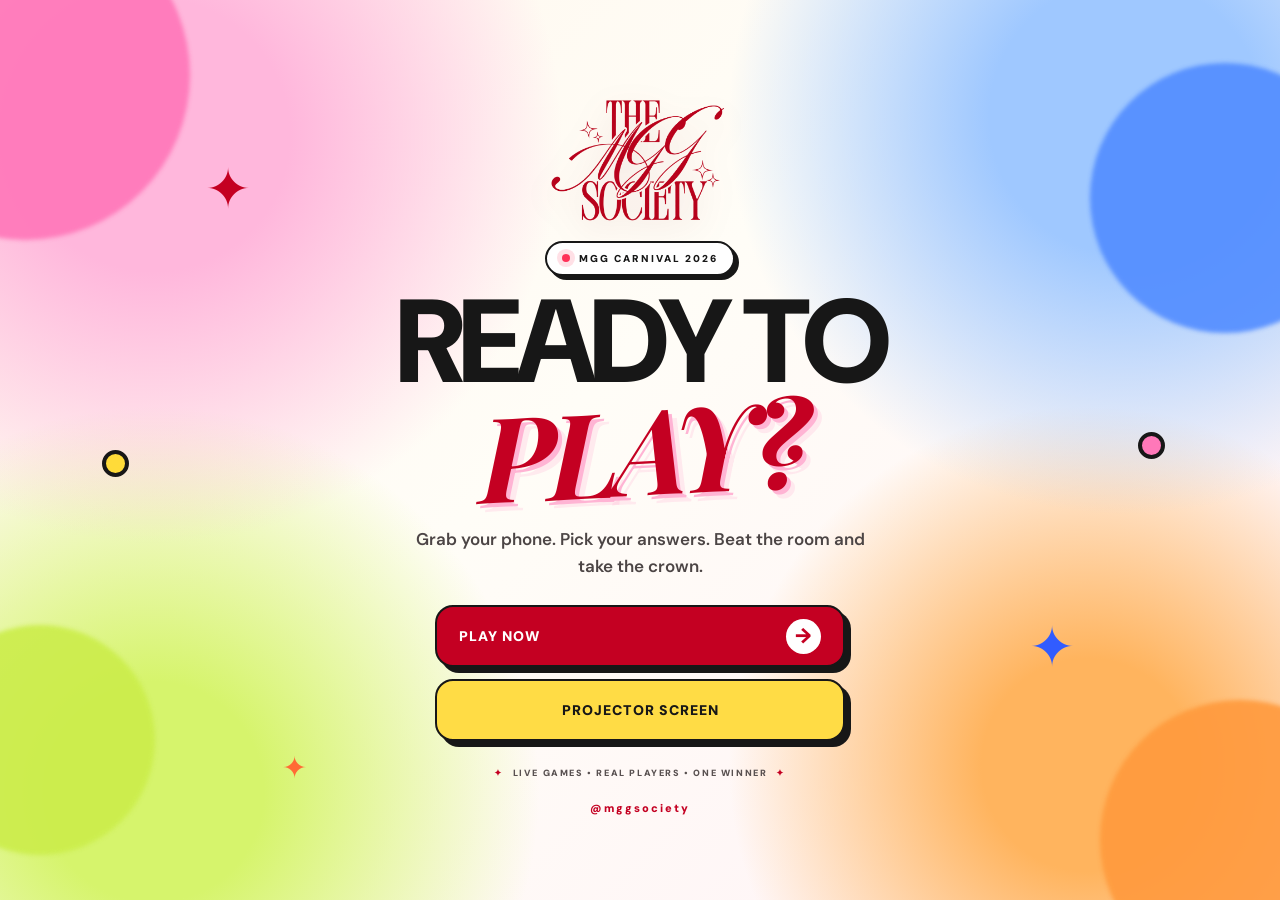
<file: index.html>
<!DOCTYPE html>
<html lang="en">
<head>
  <meta charset="UTF-8">
  <meta name="viewport" content="width=device-width, initial-scale=1.0">

  <title>MGG Carnival</title>

  <link rel="preconnect" href="https://fonts.googleapis.com">
  <link rel="preconnect" href="https://fonts.gstatic.com" crossorigin>

  <link href="https://fonts.googleapis.com/css2?family=DM+Sans:wght@400;500;600;700;800;900&family=Playfair+Display:ital,wght@0,700;1,700&display=swap" rel="stylesheet">

  <link rel="stylesheet" href="css/style.css">
</head>

<body class="landing-page">

  <div class="background-shapes" aria-hidden="true">
    <div class="blob blob-pink"></div>
    <div class="blob blob-blue"></div>
    <div class="blob blob-orange"></div>
    <div class="blob blob-lime"></div>

    <div class="floating-star star-one">✦</div>
    <div class="floating-star star-two">✦</div>
    <div class="floating-star star-three">✦</div>

    <div class="floating-ball ball-one"></div>
    <div class="floating-ball ball-two"></div>
  </div>

  <main class="landing">

    <div class="real-logo-wrap">
      <img
        src="mgg-logo.png.png"
        alt="The MGG Society"
        class="real-logo"
      >
    </div>

    <div class="carnival-pill">
      <span class="live-dot"></span>
      MGG CARNIVAL 2026
    </div>

    <h1 class="hero-title">
      READY TO
      <span>PLAY?</span>
    </h1>

    <p class="landing-copy">
      Grab your phone. Pick your answers.
      Beat the room and take the crown.
    </p>

    <div class="landing-buttons">

      <a href="play.html" class="button button-primary bounce-button">
        <span>PLAY NOW</span>
        <span class="button-arrow">→</span>
      </a>

      <a href="screen.html" class="button button-secondary bounce-button">
        PROJECTOR SCREEN
      </a>

    </div>

    <div class="mini-message">
      <span>✦</span>
      LIVE GAMES • REAL PLAYERS • ONE WINNER
      <span>✦</span>
    </div>

    <p class="instagram">@mggsociety</p>

  </main>

</body>
</html>
</file>
<file: css/style.css>
/* =========================================
   MGG CARNIVAL
   COLOURFUL GAME SHOW EDITION
========================================= */

* {
  box-sizing: border-box;
}

html,
body {
  margin: 0;
  min-height: 100%;
}

html {
  scroll-behavior: smooth;
}

body {
  font-family: "DM Sans", sans-serif;
  color: #171717;
  background:
    radial-gradient(circle at 12% 15%, #ffb7dc 0 10%, transparent 30%),
    radial-gradient(circle at 88% 13%, #9fc8ff 0 10%, transparent 29%),
    radial-gradient(circle at 85% 85%, #ffb45e 0 8%, transparent 27%),
    radial-gradient(circle at 12% 88%, #d6f46c 0 8%, transparent 28%),
    linear-gradient(
      135deg,
      #fff7ec 0%,
      #fffdf7 45%,
      #fff1f6 100%
    );
}

button,
input {
  font: inherit;
}

a {
  color: inherit;
  text-decoration: none;
}

.hidden {
  display: none !important;
}


/* =========================================
   ANIMATED BACKGROUND
========================================= */

.background-shapes {
  position: fixed;
  inset: 0;
  overflow: hidden;
  pointer-events: none;
  z-index: 0;
}

.blob {
  position: absolute;
  border-radius: 999px;
  filter: blur(2px);
  opacity: .9;
}

.blob-pink {
  width: 330px;
  height: 330px;
  left: -140px;
  top: -90px;
  background: #ff76b8;
  animation: blobFloatOne 8s ease-in-out infinite;
}

.blob-blue {
  width: 270px;
  height: 270px;
  right: -80px;
  top: 7%;
  background: #528cff;
  animation: blobFloatTwo 9s ease-in-out infinite;
}

.blob-orange {
  width: 280px;
  height: 280px;
  right: -100px;
  bottom: -80px;
  background: #ff9a3d;
  animation: blobFloatOne 10s ease-in-out infinite reverse;
}

.blob-lime {
  width: 230px;
  height: 230px;
  left: -75px;
  bottom: 5%;
  background: #cbed4b;
  animation: blobFloatTwo 8s ease-in-out infinite reverse;
}

@keyframes blobFloatOne {
  0%, 100% {
    transform: translate(0, 0) rotate(0deg);
  }

  50% {
    transform: translate(35px, 28px) rotate(8deg);
  }
}

@keyframes blobFloatTwo {
  0%, 100% {
    transform: translate(0, 0) scale(1);
  }

  50% {
    transform: translate(-30px, 35px) scale(1.08);
  }
}


/* =========================================
   FLOATING DECORATIONS
========================================= */

.floating-star {
  position: absolute;
  font-size: 55px;
  line-height: 1;
  color: #c40022;
  animation: starBounce 3.5s ease-in-out infinite;
}

.star-one {
  top: 18%;
  left: 16%;
}

.star-two {
  right: 16%;
  bottom: 25%;
  color: #315cff;
  animation-delay: .8s;
}

.star-three {
  left: 22%;
  bottom: 13%;
  color: #ff6b35;
  font-size: 30px;
  animation-delay: 1.5s;
}

@keyframes starBounce {
  0%, 100% {
    transform: translateY(0) rotate(-8deg) scale(1);
  }

  50% {
    transform: translateY(-18px) rotate(10deg) scale(1.15);
  }
}

.floating-ball {
  position: absolute;
  width: 27px;
  height: 27px;
  border-radius: 50%;
  border: 4px solid #171717;
  animation: ballBounce 4s ease-in-out infinite;
}

.ball-one {
  left: 8%;
  top: 50%;
  background: #ffdb39;
}

.ball-two {
  right: 9%;
  top: 48%;
  background: #ff78b9;
  animation-delay: 1s;
}

@keyframes ballBounce {
  0%, 100% {
    transform: translateY(0);
  }

  50% {
    transform: translateY(-30px);
  }
}


/* =========================================
   LANDING PAGE
========================================= */

.landing-page {
  min-height: 100vh;
  overflow-x: hidden;
}

.landing {
  position: relative;
  z-index: 2;

  width: min(92%, 820px);
  min-height: 100vh;

  margin: auto;
  padding: 35px 20px;

  display: flex;
  flex-direction: column;

  justify-content: center;
  align-items: center;

  text-align: center;
}


/* =========================================
   REAL MGG LOGO
========================================= */

.real-logo-wrap {
  position: relative;

  width: 230px;
  height: 155px;

  display: flex;
  align-items: center;
  justify-content: center;

  margin-bottom: 4px;

  animation: logoBounce 4s ease-in-out infinite;
}

.real-logo {
  display: block;

  width: 100%;
  height: 100%;

  object-fit: contain;

  filter:
    drop-shadow(0 12px 16px rgba(117, 0, 19, .13));
}

@keyframes logoBounce {
  0%, 100% {
    transform: translateY(0) rotate(-1deg);
  }

  50% {
    transform: translateY(-10px) rotate(1deg);
  }
}


/* =========================================
   CARNIVAL BADGE
========================================= */

.carnival-pill {
  display: inline-flex;
  align-items: center;
  gap: 9px;

  margin: 8px 0 20px;

  padding: 9px 15px;

  border: 2px solid #171717;
  border-radius: 999px;

  background: #ffffff;

  box-shadow: 4px 4px 0 #171717;

  font-size: 10px;
  font-weight: 900;

  letter-spacing: 2px;
}

.live-dot {
  width: 8px;
  height: 8px;

  border-radius: 50%;

  background: #ff3158;

  box-shadow: 0 0 0 5px rgba(255, 49, 88, .15);

  animation: livePulse 1.4s infinite;
}

@keyframes livePulse {
  50% {
    transform: scale(.7);
    opacity: .55;
  }
}


/* =========================================
   HERO
========================================= */

.hero-title {
  margin: 0;

  font-size: clamp(65px, 12vw, 118px);

  line-height: .78;

  letter-spacing: -7px;

  font-weight: 900;

  color: #171717;

  animation: heroArrival .7s cubic-bezier(.17,.89,.32,1.4);
}

.hero-title span {
  display: block;

  margin-top: 13px;

  font-family: "Playfair Display", serif;
  font-style: italic;
  font-weight: 700;

  color: #c40022;

  transform: rotate(-3deg);

  text-shadow:
    4px 4px 0 #ffb4d4,
    8px 8px 0 rgba(255, 180, 212, .25);
}

@keyframes heroArrival {
  from {
    opacity: 0;
    transform: translateY(50px) scale(.85);
  }

  to {
    opacity: 1;
    transform: translateY(0) scale(1);
  }
}

.landing-copy {
  width: min(100%, 480px);

  margin: 33px auto 25px;

  font-size: 17px;
  line-height: 1.6;

  color: #4c4545;

  font-weight: 600;
}


/* =========================================
   BUTTONS
========================================= */

.landing-buttons {
  width: min(100%, 410px);

  display: grid;
  gap: 12px;
}

.button {
  min-height: 62px;

  display: flex;
  align-items: center;
  justify-content: center;

  border: 2px solid #171717;
  border-radius: 18px;

  font-size: 14px;
  font-weight: 900;

  letter-spacing: 1px;

  transition:
    transform .16s ease,
    box-shadow .16s ease;
}

.button-primary {
  justify-content: space-between;

  padding: 0 22px;

  background: #c40022;
  color: white;

  box-shadow: 6px 6px 0 #171717;
}

.button-secondary {
  background: #ffdc45;
  color: #171717;

  box-shadow: 6px 6px 0 #171717;
}

.button-arrow {
  width: 35px;
  height: 35px;

  display: grid;
  place-items: center;

  border-radius: 50%;

  background: white;
  color: #c40022;

  font-size: 21px;
}

.bounce-button {
  animation: gentleButtonBounce 3s ease-in-out infinite;
}

.button-secondary {
  animation-delay: .3s;
}

@keyframes gentleButtonBounce {
  0%, 100% {
    transform: translateY(0);
  }

  50% {
    transform: translateY(-4px);
  }
}

.button:hover {
  transform: translate(-2px, -3px) scale(1.025);
  box-shadow: 9px 9px 0 #171717;
}

.button:active {
  transform: translate(5px, 5px) scale(.98);
  box-shadow: 1px 1px 0 #171717;
}


/* =========================================
   SMALL LANDING DETAILS
========================================= */

.mini-message {
  margin-top: 26px;

  display: flex;
  align-items: center;
  gap: 9px;

  font-size: 9px;
  font-weight: 900;

  letter-spacing: 1.6px;

  color: #595151;
}

.mini-message span {
  color: #c40022;
}

.instagram {
  margin-top: 22px;

  font-size: 11px;
  font-weight: 900;

  letter-spacing: 2px;

  color: #c40022;
}


/* =========================================
   GENERAL GAME PAGE
========================================= */

.game-page {
  width: min(92%, 720px);
  min-height: 100vh;

  position: relative;

  margin: auto;

  padding: 95px 20px 42px;

  display: flex;
  flex-direction: column;

  justify-content: center;
  align-items: center;

  text-align: center;
}


/* =========================================
   REAL SMALL LOGO
========================================= */

.mini-logo {
  width: 150px;
  height: 105px;

  display: flex;
  align-items: center;
  justify-content: center;

  margin-bottom: 12px;
}

.real-mini-logo img {
  width: 100%;
  height: 100%;

  object-fit: contain;

  filter:
    drop-shadow(0 9px 10px rgba(100, 0, 20, .12));

  animation: miniLogoFloat 3s ease-in-out infinite;
}

@keyframes miniLogoFloat {
  0%, 100% {
    transform: translateY(0);
  }

  50% {
    transform: translateY(-7px);
  }
}


/* =========================================
   GAME TYPOGRAPHY
========================================= */

.eyebrow {
  margin: 0 0 12px;

  font-size: 11px;
  font-weight: 900;

  letter-spacing: 4px;

  color: #c40022;
}

.game-title {
  margin: 0;

  font-size: clamp(50px, 11vw, 90px);

  line-height: .86;

  font-weight: 900;

  letter-spacing: -5px;

  color: #171717;
}

.game-title span {
  display: block;

  font-family: "Playfair Display", serif;
  font-style: italic;

  color: #c40022;
}

.game-description {
  color: #5c5555;

  line-height: 1.6;

  font-weight: 600;
}


/* =========================================
   JOIN CARD
========================================= */

.join-card {
  width: min(100%, 440px);

  margin-top: 26px;
  padding: 22px;

  background: rgba(255,255,255,.82);

  border: 2px solid #171717;
  border-radius: 24px;

  box-shadow: 8px 8px 0 #171717;

  backdrop-filter: blur(16px);

  animation: cardArrival .6s cubic-bezier(.17,.89,.32,1.4);
}

@keyframes cardArrival {
  from {
    opacity: 0;
    transform: translateY(35px) scale(.92);
  }

  to {
    opacity: 1;
    transform: translateY(0) scale(1);
  }
}

.join-card label {
  display: block;

  margin-bottom: 9px;

  text-align: left;

  font-size: 10px;
  font-weight: 900;

  letter-spacing: 2px;

  color: #605858;
}

.join-card input,
.zoom-answer-box input {
  width: 100%;
  height: 58px;

  padding: 0 18px;

  border: 2px solid #171717;
  outline: none;

  border-radius: 15px;

  background: #fff;
  color: #171717;

  font-size: 16px;
  font-weight: 700;

  transition:
    transform .15s ease,
    box-shadow .15s ease;
}

.join-card input:focus,
.zoom-answer-box input:focus {
  transform: translateY(-2px);

  box-shadow: 4px 4px 0 #ff9cc8;
}

.game-button {
  width: 100%;
  min-height: 58px;

  margin-top: 12px;

  border: 2px solid #171717;
  border-radius: 15px;

  cursor: pointer;

  background: #c40022;
  color: #fff;

  box-shadow: 5px 5px 0 #171717;

  font-weight: 900;
  letter-spacing: 1px;

  transition:
    transform .15s ease,
    box-shadow .15s ease;
}

.game-button:hover {
  transform: translate(-2px, -2px);

  box-shadow: 7px 7px 0 #171717;
}

.game-button:active {
  transform: translate(4px, 4px);

  box-shadow: 1px 1px 0 #171717;
}

.game-button:disabled {
  opacity: .55;
  cursor: not-allowed;
}

.error-message {
  min-height: 20px;

  margin: 12px 0 0;

  font-size: 13px;
  font-weight: 800;

  color: #c40022;
}


/* =========================================
   WAITING SCREEN
========================================= */

.waiting-name {
  margin: 4px 0 28px;

  font-family: "Playfair Display", serif;
  font-style: italic;

  font-size: clamp(45px, 12vw, 84px);

  color: #c40022;
}

.pulse-circle {
  width: 92px;
  height: 92px;

  margin: 15px;

  display: grid;
  place-items: center;

  border: 3px solid #171717;
  border-radius: 50%;

  background: #ffdc45;

  animation: pulse 1.5s infinite;
}

.pulse-circle span {
  width: 18px;
  height: 18px;

  background: #c40022;

  border-radius: 50%;
}

@keyframes pulse {
  0% {
    box-shadow: 0 0 0 0 rgba(196,0,34,.25);
  }

  70% {
    box-shadow: 0 0 0 30px rgba(196,0,34,0);
  }

  100% {
    box-shadow: 0 0 0 0 rgba(196,0,34,0);
  }
}

.player-status {
  margin-top: 25px;

  padding: 9px 14px;

  border: 2px solid #171717;
  border-radius: 100px;

  background: white;

  box-shadow: 3px 3px 0 #171717;

  font-size: 10px;
  font-weight: 900;

  letter-spacing: 1px;
}

.online-dot {
  width: 8px;
  height: 8px;

  display: inline-block;

  margin-right: 6px;

  background: #3ed45f;

  border-radius: 50%;
}


/* =========================================
   GAME HEADER
========================================= */

.top-game-bar {
  width: 100%;

  position: absolute;
  top: 15px;
  left: 0;

  padding: 13px 18px;

  display: grid;
  grid-template-columns: 1fr auto 1fr;

  align-items: center;

  border: 2px solid #171717;
  border-radius: 18px;

  background: rgba(255,255,255,.88);

  box-shadow: 5px 5px 0 #171717;
}

.top-game-bar > div:first-child {
  text-align: left;
}

.top-game-bar > div:last-child {
  text-align: right;
}

.tiny-label {
  display: block;

  margin-bottom: 2px;

  font-size: 8px;

  letter-spacing: 1.5px;

  color: #777;
}

.mode-name {
  font-size: 11px;
  font-weight: 900;

  letter-spacing: 1px;
}


/* =========================================
   BATTLE ROYALE
========================================= */

.question-container {
  width: 100%;

  display: flex;
  flex-direction: column;

  align-items: center;
}

.question-container h1 {
  width: min(100%, 650px);

  margin: 20px auto 30px;

  font-size: clamp(30px, 7vw, 50px);

  line-height: 1.05;

  letter-spacing: -2px;
}

.timer-ring {
  width: 75px;
  height: 75px;

  display: grid;
  place-items: center;

  border: 3px solid #171717;
  border-radius: 50%;

  background: #ffdc45;

  box-shadow: 5px 5px 0 #171717;

  font-size: 25px;
  font-weight: 900;

  animation: timerBounce 1s ease-in-out infinite;
}

@keyframes timerBounce {
  50% {
    transform: scale(1.07);
  }
}

.answer-grid {
  width: 100%;

  display: grid;

  grid-template-columns: 1fr 1fr;

  gap: 12px;
}

.answer-button {
  min-height: 92px;

  padding: 15px;

  border: 2px solid #171717;
  border-radius: 18px;

  cursor: pointer;

  background: white;
  color: #171717;

  box-shadow: 5px 5px 0 #171717;

  font-size: 15px;
  font-weight: 800;

  transition:
    transform .15s ease,
    box-shadow .15s ease;
}

.answer-button:nth-child(1) {
  background: #ffb3d5;
}

.answer-button:nth-child(2) {
  background: #a9c9ff;
}

.answer-button:nth-child(3) {
  background: #ffcf72;
}

.answer-button:nth-child(4) {
  background: #d5ef72;
}

.answer-button span {
  width: 29px;
  height: 29px;

  display: inline-grid;
  place-items: center;

  margin-right: 6px;

  border: 2px solid #171717;
  border-radius: 50%;

  background: white;
  color: #171717;

  font-size: 12px;
  font-weight: 900;
}

.answer-button:hover {
  transform: translate(-2px, -3px);

  box-shadow: 8px 8px 0 #171717;
}

.answer-button:active {
  transform: translate(4px, 4px);

  box-shadow: 1px 1px 0 #171717;
}

.answer-button:disabled {
  opacity: .45;
}


/* =========================================
   RESULTS
========================================= */

.result-card {
  width: min(100%, 520px);

  padding: 45px 24px;

  border: 2px solid #171717;
  border-radius: 28px;

  background: rgba(255,255,255,.9);

  box-shadow: 8px 8px 0 #171717;

  animation: resultPop .5s cubic-bezier(.17,.89,.32,1.5);
}

@keyframes resultPop {
  from {
    transform: scale(.7) rotate(-3deg);
    opacity: 0;
  }

  to {
    transform: scale(1) rotate(0);
    opacity: 1;
  }
}

.result-icon {
  font-size: 65px;

  animation: iconBounce 1.3s ease-in-out infinite;
}

@keyframes iconBounce {
  50% {
    transform: translateY(-9px) rotate(5deg);
  }
}

.result-card h1 {
  margin: 12px 0 8px;

  font-size: clamp(38px, 9vw, 65px);

  line-height: .9;
}

.result-card p {
  color: #5b5555;

  line-height: 1.6;

  font-weight: 600;
}


/* =========================================
   ZOOMED IN
========================================= */

.zoom-value {
  padding: 8px 15px;

  border: 2px solid #171717;
  border-radius: 100px;

  background: #d5ef72;

  box-shadow: 3px 3px 0 #171717;

  font-size: 12px;
  font-weight: 900;

  letter-spacing: 1px;
}

.zoom-answer-box {
  width: min(100%, 430px);
}

.zoom-warning {
  margin-top: 14px;

  font-size: 12px;

  color: #6c6464;
}


/* =========================================
   MOBILE
========================================= */

@media (max-width: 600px) {

  .blob-pink {
    width: 210px;
    height: 210px;
  }

  .blob-blue {
    width: 190px;
    height: 190px;
  }

  .blob-orange {
    width: 190px;
    height: 190px;
  }

  .blob-lime {
    width: 160px;
    height: 160px;
  }

  .floating-star {
    font-size: 34px;
  }

  .star-one {
    left: 6%;
    top: 17%;
  }

  .star-two {
    right: 6%;
    bottom: 22%;
  }

  .real-logo-wrap {
    width: 185px;
    height: 125px;
  }

  .hero-title {
    font-size: clamp(58px, 20vw, 84px);
    letter-spacing: -5px;
  }

  .landing-copy {
    font-size: 15px;
  }

  .mini-message {
    font-size: 8px;
    letter-spacing: 1px;
  }

  .answer-grid {
    grid-template-columns: 1fr;
  }

  .answer-button {
    min-height: 68px;
  }

  .top-game-bar {
    padding: 12px;
  }

  .mode-name {
    font-size: 9px;
  }

  .mini-logo {
    width: 125px;
    height: 88px;
  }
}


/* =========================================
   ACCESSIBILITY
========================================= */

@media (prefers-reduced-motion: reduce) {

  *,
  *::before,
  *::after {
    animation-duration: .01ms !important;
    animation-iteration-count: 1 !important;
    scroll-behavior: auto !important;
  }
}

/* =========================================
   MGG PROJECTOR SCREEN
========================================= */

.projector-page {
  min-height: 100vh;
  overflow: hidden;
}

.projector-screen {
  position: relative;
  z-index: 2;

  width: 100%;
  min-height: 100vh;

  padding: 35px 55px;

  display: flex;
  flex-direction: column;

  justify-content: center;
}


/* =========================================
   PROJECTOR HEADER
========================================= */

.projector-header,
.projector-game-header {
  position: absolute;

  top: 28px;
  left: 50%;

  transform: translateX(-50%);

  width: calc(100% - 110px);

  display: flex;
  align-items: center;
  justify-content: space-between;
}

.projector-logo {
  width: 180px;
  height: 110px;

  object-fit: contain;

  filter:
    drop-shadow(0 10px 15px rgba(100, 0, 20, .15));

  animation: projectorLogoFloat 4s ease-in-out infinite;
}

@keyframes projectorLogoFloat {
  0%, 100% {
    transform: translateY(0) rotate(-1deg);
  }

  50% {
    transform: translateY(-7px) rotate(1deg);
  }
}

.live-badge {
  display: flex;
  align-items: center;

  gap: 10px;

  padding: 11px 18px;

  border: 2px solid #171717;
  border-radius: 100px;

  background: white;

  box-shadow: 4px 4px 0 #171717;

  font-size: 12px;
  font-weight: 900;

  letter-spacing: 2px;
}


/* =========================================
   PROJECTOR LOBBY
========================================= */

.projector-lobby-grid {
  width: min(1180px, 92%);

  margin: 60px auto 20px;

  display: grid;

  grid-template-columns: 1.3fr .7fr;

  gap: 70px;

  align-items: center;
}

.projector-hero {
  text-align: left;
}

.projector-eyebrow {
  margin: 0 0 15px;

  color: #c40022;

  font-size: 13px;
  font-weight: 900;

  letter-spacing: 4px;
}

.projector-hero h1 {
  margin: 0;

  font-size: clamp(70px, 9vw, 135px);

  line-height: .75;

  letter-spacing: -7px;

  font-weight: 900;
}

.projector-hero h1 span {
  display: block;

  margin: 17px 0;

  font-family: "Playfair Display", serif;
  font-style: italic;

  color: #c40022;

  transform: rotate(-3deg);

  text-shadow:
    5px 5px 0 #ffb4d4;
}

.projector-description {
  width: min(100%, 540px);

  margin-top: 35px;

  font-size: 19px;
  line-height: 1.55;

  font-weight: 600;

  color: #5b5555;
}


/* =========================================
   QR CARD
========================================= */

.qr-card {
  padding: 30px;

  text-align: center;

  border: 3px solid #171717;
  border-radius: 30px;

  background: white;

  box-shadow: 10px 10px 0 #171717;

  transform: rotate(2deg);

  animation: qrFloat 3.5s ease-in-out infinite;
}

@keyframes qrFloat {
  0%, 100% {
    transform: rotate(2deg) translateY(0);
  }

  50% {
    transform: rotate(-1deg) translateY(-10px);
  }
}

#qrCode {
  width: 230px;
  height: 230px;

  margin: auto;

  display: grid;
  place-items: center;

  padding: 10px;

  background: white;
}

#qrCode img,
#qrCode canvas {
  max-width: 100%;
}

.qr-card h2 {
  margin: 20px 0 5px;

  font-size: 23px;

  font-weight: 900;
}

.qr-card p {
  margin: 0;

  font-size: 11px;
  font-weight: 800;

  color: #777;
}


/* =========================================
   LIVE PLAYERS
========================================= */

.live-player-section {
  width: min(1180px, 92%);

  margin: 25px auto 0;

  display: grid;

  grid-template-columns: 220px 1fr;

  gap: 20px;
}

.player-count-box {
  min-height: 130px;

  padding: 20px;

  display: flex;
  flex-direction: column;

  justify-content: center;
  align-items: center;

  border: 3px solid #171717;
  border-radius: 24px;

  background: #ffdc45;

  box-shadow: 7px 7px 0 #171717;
}

.player-count-number {
  font-size: 58px;
  line-height: .9;

  font-weight: 900;
}

.player-count-label {
  margin-top: 10px;

  font-size: 9px;
  font-weight: 900;

  letter-spacing: 1.5px;
}

.joined-players {
  min-height: 130px;

  padding: 18px 22px;

  border: 3px solid #171717;
  border-radius: 24px;

  background: rgba(255,255,255,.88);

  box-shadow: 7px 7px 0 #171717;
}

.joined-title {
  margin: 0 0 13px;

  font-size: 10px;
  font-weight: 900;

  letter-spacing: 2px;

  color: #c40022;
}

.player-name-cloud {
  display: flex;
  flex-wrap: wrap;

  gap: 9px;
}

.projector-player-chip {
  padding: 8px 13px;

  border: 2px solid #171717;
  border-radius: 100px;

  background: #ffb3d5;

  box-shadow: 2px 2px 0 #171717;

  font-size: 12px;
  font-weight: 900;

  animation: playerArrival .4s
    cubic-bezier(.17,.89,.32,1.4);
}

.projector-player-chip:nth-child(4n + 2) {
  background: #a9c9ff;
}

.projector-player-chip:nth-child(4n + 3) {
  background: #ffcf72;
}

.projector-player-chip:nth-child(4n + 4) {
  background: #d5ef72;
}

@keyframes playerArrival {
  from {
    opacity: 0;
    transform: scale(.5) translateY(15px);
  }

  to {
    opacity: 1;
    transform: scale(1) translateY(0);
  }
}

.waiting-player-text {
  font-size: 14px;
  font-weight: 700;

  color: #777;
}


/* =========================================
   PROJECTOR GAME HEADER
========================================= */

.projector-game-header {
  padding: 12px 18px;

  border: 3px solid #171717;
  border-radius: 20px;

  background: rgba(255,255,255,.9);

  box-shadow: 6px 6px 0 #171717;
}

.projector-small-logo {
  width: 105px;
  height: 60px;

  object-fit: contain;
}

.projector-mode {
  font-size: 17px;
  font-weight: 900;

  letter-spacing: 2px;
}

.projector-round {
  text-align: right;

  font-size: 10px;
  font-weight: 800;

  letter-spacing: 1px;
}

.projector-round strong {
  display: block;

  font-size: 25px;

  color: #c40022;
}


/* =========================================
   BATTLE ROYALE PROJECTOR
========================================= */

.battle-projector-content {
  width: min(1150px, 94%);

  margin: 110px auto 0;
}

.battle-stats {
  display: flex;

  justify-content: center;

  gap: 15px;

  margin-bottom: 25px;
}

.battle-stat-card {
  min-width: 170px;

  padding: 15px 25px;

  text-align: center;

  border: 3px solid #171717;
  border-radius: 18px;

  background: #d5ef72;

  box-shadow: 5px 5px 0 #171717;
}

.battle-stat-card strong {
  display: block;

  font-size: 35px;
  line-height: 1;
}

.battle-stat-card span {
  font-size: 9px;
  font-weight: 900;

  letter-spacing: 1px;
}

.eliminated-stat {
  background: #ffb3d5;
}

.projector-question-card {
  position: relative;

  padding: 55px 45px 35px;

  border: 3px solid #171717;
  border-radius: 30px;

  background: rgba(255,255,255,.92);

  box-shadow: 10px 10px 0 #171717;
}

.projector-timer {
  position: absolute;

  top: -42px;
  left: 50%;

  transform: translateX(-50%);

  width: 84px;
  height: 84px;

  display: grid;
  place-items: center;

  border: 3px solid #171717;
  border-radius: 50%;

  background: #ffdc45;

  box-shadow: 5px 5px 0 #171717;

  font-size: 31px;
  font-weight: 900;

  animation: timerBounce 1s ease-in-out infinite;
}

.projector-question-card h1 {
  width: min(900px, 100%);

  margin: 10px auto 32px;

  text-align: center;

  font-size: clamp(35px, 4.3vw, 60px);

  line-height: 1.05;

  letter-spacing: -2px;
}

.projector-answer-grid {
  display: grid;

  grid-template-columns: 1fr 1fr;

  gap: 15px;
}

.projector-answer-card {
  min-height: 85px;

  padding: 18px;

  display: flex;
  align-items: center;

  gap: 14px;

  border: 3px solid #171717;
  border-radius: 18px;

  background: #ffb3d5;

  box-shadow: 5px 5px 0 #171717;
}

.projector-answer-card:nth-child(2) {
  background: #a9c9ff;
}

.projector-answer-card:nth-child(3) {
  background: #ffcf72;
}

.projector-answer-card:nth-child(4) {
  background: #d5ef72;
}

.projector-answer-card span {
  min-width: 42px;
  height: 42px;

  display: grid;
  place-items: center;

  border: 2px solid #171717;
  border-radius: 50%;

  background: white;

  font-size: 15px;
  font-weight: 900;
}

.projector-answer-card strong {
  font-size: 18px;
}


/* =========================================
   ZOOMED IN PROJECTOR
========================================= */

.zoom-projector-layout {
  width: min(1150px, 94%);

  margin: 110px auto 0;

  display: grid;

  grid-template-columns: 1.3fr .7fr;

  gap: 40px;

  align-items: center;
}

.zoom-image-frame {
  height: min(65vh, 620px);

  overflow: hidden;

  display: flex;
  align-items: center;
  justify-content: center;

  border: 4px solid #171717;
  border-radius: 30px;

  background: white;

  box-shadow: 10px 10px 0 #171717;
}

.zoom-image-frame img {
  width: 100%;
  height: 100%;

  object-fit: cover;

  transition:
    transform 1s cubic-bezier(.22,.61,.36,1);
}

.zoom-projector-info {
  text-align: center;

  padding: 35px;

  border: 3px solid #171717;
  border-radius: 28px;

  background: #ffdc45;

  box-shadow: 8px 8px 0 #171717;
}

.zoom-projector-info h1 {
  margin: 5px 0 0;

  font-size: 95px;

  line-height: .85;

  font-weight: 900;
}

.points-word {
  margin: 10px 0 25px;

  font-size: 13px;
  font-weight: 900;

  letter-spacing: 4px;
}

.zoom-stage-text {
  display: inline-block;

  margin: 0;

  padding: 10px 15px;

  border: 2px solid #171717;
  border-radius: 100px;

  background: white;

  font-size: 11px;
  font-weight: 900;

  letter-spacing: 1px;
}


/* =========================================
   LEADERBOARD
========================================= */

#projectorLeaderboard {
  align-items: center;

  text-align: center;
}

.leaderboard-logo {
  width: 160px;
  height: 100px;

  margin-bottom: 8px;

  object-fit: contain;
}

.leaderboard-title {
  margin: 0 0 30px;

  font-size: clamp(55px, 8vw, 100px);

  line-height: .85;

  letter-spacing: -5px;
}

.leaderboard-title span {
  font-family: "Playfair Display", serif;
  font-style: italic;

  color: #c40022;
}

.leaderboard-list {
  width: min(750px, 90%);

  display: grid;

  gap: 10px;
}

.leaderboard-row {
  min-height: 68px;

  padding: 12px 20px;

  display: grid;

  grid-template-columns: 70px 1fr 120px;

  align-items: center;

  text-align: left;

  border: 3px solid #171717;
  border-radius: 17px;

  background: white;

  box-shadow: 5px 5px 0 #171717;
}

.leaderboard-row:first-child {
  background: #ffdc45;

  transform: scale(1.04);
}

.leaderboard-position {
  font-size: 24px;
  font-weight: 900;
}

.leaderboard-row strong {
  font-size: 20px;
}

.leaderboard-score {
  text-align: right;

  font-size: 23px;
  font-weight: 900;

  color: #c40022;
}


/* =========================================
   WINNER SCREEN
========================================= */

#projectorWinner {
  align-items: center;

  text-align: center;
}

.winner-crown {
  font-size: 100px;

  animation: crownBounce 1.1s ease-in-out infinite;
}

@keyframes crownBounce {
  0%, 100% {
    transform: translateY(0) rotate(-5deg);
  }

  50% {
    transform: translateY(-20px) rotate(5deg);
  }
}

#projectorWinner h1 {
  margin: 5px 0;

  max-width: 1000px;

  font-family: "Playfair Display", serif;
  font-style: italic;

  font-size: clamp(75px, 11vw, 150px);

  line-height: .8;

  color: #c40022;

  text-shadow:
    6px 6px 0 #ffb4d4;
}

.winner-subtitle {
  margin: 25px 0;

  font-size: 17px;
  font-weight: 900;

  letter-spacing: 4px;
}

.winner-logo {
  width: 150px;
  height: 95px;

  object-fit: contain;
}


/* =========================================
   PROJECTOR RESPONSIVE
========================================= */

@media (max-width: 900px) {

  .projector-screen {
    padding: 25px;
  }

  .projector-header,
  .projector-game-header {
    width: calc(100% - 50px);
  }

  .projector-lobby-grid {
    grid-template-columns: 1fr;

    gap: 25px;

    text-align: center;
  }

  .projector-hero {
    text-align: center;
  }

  .projector-description {
    margin-left: auto;
    margin-right: auto;
  }

  .qr-card {
    width: 300px;

    margin: auto;
  }

  .live-player-section {
    grid-template-columns: 1fr;
  }

  .zoom-projector-layout {
    grid-template-columns: 1fr;
  }

  .zoom-image-frame {
    height: 45vh;
  }
}
</file>
